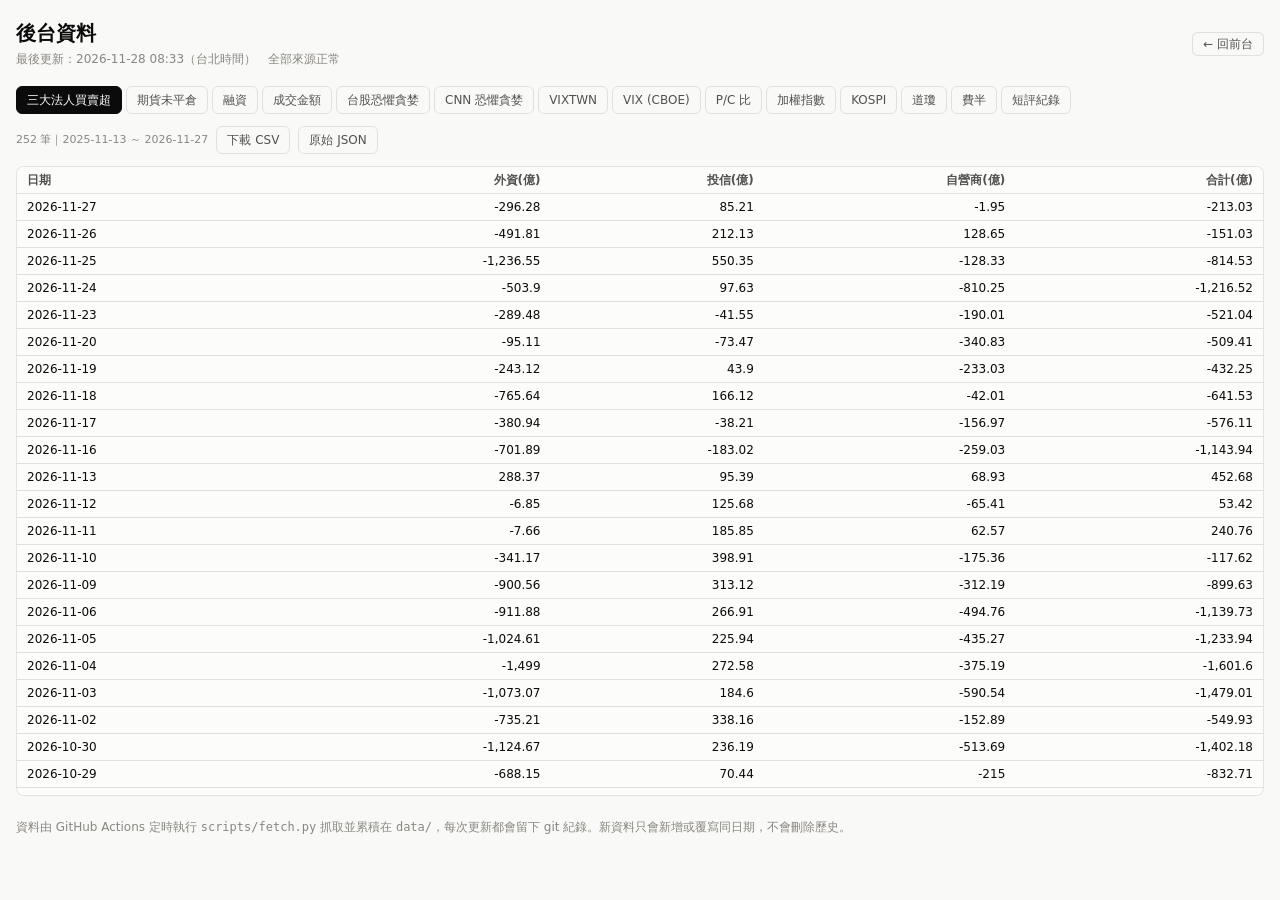
<file: admin.html>
<!doctype html>
<html lang="zh-Hant">
<head>
<meta charset="utf-8">
<meta name="viewport" content="width=device-width, initial-scale=1">
<title>後台資料｜台股盤勢儀表板</title>
<link rel="stylesheet" href="assets/style.css">
</head>
<body>
<header class="top">
  <div><h1>後台資料</h1><p class="sub" id="updated">載入中…</p></div>
  <nav><a class="btn" href="index.html">← 回前台</a></nav>
</header>
<main>
  <div class="admin-bar">
    <div class="tabs" id="sets"></div>
  </div>
  <div class="admin-bar">
    <span id="info" class="tag"></span>
    <button class="btn" id="csv" type="button">下載 CSV</button>
    <a class="btn" id="json" href="#">原始 JSON</a>
  </div>
  <div class="scroll"><table class="data" id="tbl"></table></div>
  <p class="foot">資料由 GitHub Actions 定時執行 <code>scripts/fetch.py</code> 抓取並累積在 <code>data/</code>，每次更新都會留下 git 紀錄。新資料只會新增或覆寫同日期，不會刪除歷史。</p>
</main>
<script>
const SETS = [
  ['institutional.json', '三大法人買賣超', { d: '日期', foreign: '外資(億)', trust: '投信(億)', dealer: '自營商(億)', total: '合計(億)' }],
  ['futures_oi.json', '期貨未平倉', { d: '日期', f_net: '外資淨額(口)', f_long: '外資多單', f_short: '外資空單', f_trade_net: '外資當日交易淨額', t_net: '投信淨額', d_net: '自營淨額' }],
  ['margin.json', '融資', { d: '日期', tse_buy: '上市買進(張)', tse_sell: '上市賣出', tse_redeem: '上市現償', tse_bal: '上市餘額(張)', tse_amt: '上市金額(億)', otc_buy: '上櫃買進(張)', otc_sell: '上櫃賣出', otc_redeem: '上櫃現償', otc_bal: '上櫃餘額(張)', otc_amt: '上櫃金額(億)', tse_mr: '上市維持率(%)', otc_mr: '上櫃維持率(%)' }],
  ['turnover.json', '成交金額', { d: '日期', amt: '成交金額(億)', shares: '成交股數(億股)' }],
  ['twn_fear.json', '台股恐懼貪婪', { d: '日期', score: '指數', rating: '評等', momentum: '動能', vix: '波動率', pcr: 'P/C比', fut: '外資期貨', spot10: '外資現貨10日', margin: '融資變化' }],
  ['cnn_fear_greed.json', 'CNN 恐懼貪婪', { d: '日期', score: '指數', rating: '評等' }],
  ['vixtwn.json', 'VIXTWN', { d: '日期', vix: 'VIXTWN' }],
  ['vix_us.json', 'VIX (CBOE)', { d: '日期', vix: 'VIX 收盤', o: '開', h: '高', l: '低' }],
  ['pcr.json', 'P/C 比', { d: '日期', pc_vol: '成交量比(%)', pc_oi: '未平倉比(%)' }],
  ['index_TWII.json', '加權指數', { d: '日期', o: '開', h: '高', l: '低', c: '收', v: '成交金額(億)' }], ['index_KS11.json', 'KOSPI', null],
  ['index_DJI.json', '道瓊', null], ['index_SOX.json', '費半', null],
  ['commentary_log.json', '短評紀錄', { d: '時段', source: '來源', headline: '總結', body: '內容' }],
];
const OHLC = { d: '日期', o: '開', h: '高', l: '低', c: '收', v: '成交量' };
const $ = (s) => document.querySelector(s);
const esc = (s) => String(s ?? '').replace(/[&<>"]/g, (c) => ({ '&': '&amp;', '<': '&lt;', '>': '&gt;', '"': '&quot;' }[c]));
let cur = { rows: [], cols: {}, file: '' };

async function show(i) {
  const [file, , cols] = SETS[i];
  const r = await fetch(`data/${file}?t=${Date.now()}`);
  const rows = r.ok ? await r.json() : [];
  cur = { rows, cols: cols || OHLC, file };
  const keys = Object.keys(cur.cols);
  $('#info').textContent = rows.length ? `${rows.length} 筆｜${rows[0].d} ～ ${rows[rows.length - 1].d}` : '尚無資料';
  $('#json').href = `data/${file}`;
  const num = (v) => typeof v === 'number' ? v.toLocaleString('en-US', { maximumFractionDigits: 2 }) : esc(v);
  $('#tbl').innerHTML = `<thead><tr>${keys.map((k) => `<th>${cur.cols[k]}</th>`).join('')}</tr></thead><tbody>` +
    [...rows].reverse().map((row) => `<tr>${keys.map((k) => `<td>${num(row[k])}</td>`).join('')}</tr>`).join('') + '</tbody>';
}
$('#csv').addEventListener('click', () => {
  const keys = Object.keys(cur.cols);
  const q = (v) => `"${String(v ?? '').replaceAll('"', '""')}"`;
  const csv = '﻿' + [keys.map((k) => q(cur.cols[k])).join(','), ...cur.rows.map((r) => keys.map((k) => q(r[k])).join(','))].join('\n');
  const a = document.createElement('a');
  a.href = URL.createObjectURL(new Blob([csv], { type: 'text/csv' }));
  a.download = cur.file.replace('.json', '.csv');
  a.click();
});
const sets = $('#sets');
sets.innerHTML = SETS.map((s, i) => `<button type="button" aria-pressed="${i === 0}">${s[1]}</button>`).join('');
sets.addEventListener('click', (e) => {
  const b = e.target.closest('button');
  if (!b) return;
  [...sets.children].forEach((c) => c.setAttribute('aria-pressed', c === b));
  show([...sets.children].indexOf(b));
});
fetch(`data/meta.json?t=${Date.now()}`).then((r) => r.json()).then((m) => {
  $('#updated').innerHTML = `最後更新：${esc(m.updated)}（台北時間）` +
    (m.errors?.length ? `<br><span class="err">失敗來源：${m.errors.map(esc).join('；')}</span>` : '　全部來源正常');
}).catch(() => { $('#updated').textContent = '尚無資料'; });
show(0);
</script>
</body>
</html>
</file>
<file: assets/style.css>
:root {
  color-scheme: light;
  --page: #f9f9f7; --surface: #fcfcfb; --ink: #0b0b0b; --ink2: #52514e; --muted: #898781;
  --grid: #e1e0d9; --axis: #c3c2b7; --border: rgba(11,11,11,.10);
  --up: #d03b3b; --down: #008300; --accent: #2a78d6; --neutral: #898781;
  --wash: rgba(11,11,11,.05);
  --ma5: #2a78d6; --ma10: #eda100; --ma20: #6250d6; --bb: #898781;
  --fear2: #1c5cab; --fear1: #86b6ef; --mid: #d9d8d2; --greed1: #ef9a9a; --greed2: #d03b3b;
}
@media (prefers-color-scheme: dark) {
  :root {
    color-scheme: dark;
    --page: #0d0d0d; --surface: #1a1a19; --ink: #f0efec; --ink2: #c3c2b7; --muted: #898781;
    --grid: #2c2c2a; --axis: #383835; --border: rgba(255,255,255,.10);
    --up: #e66767; --down: #0ca30c; --accent: #3987e5; --neutral: #898781;
    --wash: rgba(255,255,255,.07);
    --ma5: #3987e5; --ma10: #c98500; --ma20: #9085e9; --bb: #898781;
    --fear2: #3987e5; --fear1: #1c5cab; --mid: #383835; --greed1: #9c3636; --greed2: #e66767;
  }
}
* { box-sizing: border-box; }
body { margin: 0; background: var(--page); color: var(--ink);
  font: 14px/1.5 system-ui, -apple-system, "Segoe UI", "PingFang TC", "Noto Sans TC", "Microsoft JhengHei", sans-serif; }
main, .top { max-width: 1400px; margin: 0 auto; padding: 0 16px; }
.top { display: flex; justify-content: space-between; align-items: center; padding-top: 18px; padding-bottom: 6px; gap: 12px; }
h1 { font-size: 20px; margin: 0; }
h2 { font-size: 15px; margin: 0; }
h2.sec { margin: 22px 0 8px; color: var(--ink2); font-weight: 600; }
.sub { margin: 2px 0 0; color: var(--muted); font-size: 12px; }
.btn, .tabs button { font: inherit; font-size: 12px; color: var(--ink2); background: transparent; border: 1px solid var(--border);
  border-radius: 6px; padding: 4px 10px; cursor: pointer; text-decoration: none; white-space: nowrap; }
.btn:hover, .tabs button:hover { background: var(--wash); }
.tabs { display: flex; gap: 4px; flex-wrap: wrap; }
.tabs button[aria-pressed="true"] { background: var(--ink); color: var(--surface); border-color: var(--ink); }
.grid { display: grid; gap: 12px; }
.g2 { grid-template-columns: repeat(2, minmax(0, 1fr)); }
@media (max-width: 900px) { .g2 { grid-template-columns: minmax(0, 1fr); } }
.card { background: var(--surface); border: 1px solid var(--border); border-radius: 10px; padding: 14px; min-width: 0; }
.card-head { display: flex; justify-content: space-between; align-items: center; gap: 8px; flex-wrap: wrap; margin-bottom: 8px; }
.tag { font-size: 11px; color: var(--muted); }
.chart { height: 260px; position: relative; }
.chart.tall { height: 300px; }
.legend { font-size: 12px; color: var(--ink2); min-height: 18px; margin: 4px 0; font-variant-numeric: tabular-nums; }
.legend b { color: var(--ink); font-weight: 600; }
.price { display: flex; align-items: baseline; gap: 10px; flex-wrap: wrap; }
.price .v { font-size: 24px; font-weight: 650; font-variant-numeric: tabular-nums; }
.up { color: var(--up); } .down { color: var(--down); } .flat { color: var(--ink2); }
.tiles { display: grid; grid-template-columns: repeat(auto-fit, minmax(105px, 1fr)); gap: 8px; margin: 8px 0 10px; }
.tile { background: var(--wash); border-radius: 8px; padding: 8px 10px; }
.tile .k { font-size: 11px; color: var(--ink2); }
.tile .n { font-size: 18px; font-weight: 650; font-variant-numeric: tabular-nums; }
.tile .u { font-size: 11px; color: var(--muted); font-weight: 400; margin-left: 2px; }
.tile .s { font-size: 11px; color: var(--muted); }
table.mini { width: 100%; border-collapse: collapse; font-size: 12.5px; font-variant-numeric: tabular-nums; margin: 6px 0 10px; }
table.mini th, table.mini td { padding: 5px 6px; text-align: right; border-bottom: 1px solid var(--grid); }
table.mini th { color: var(--ink2); font-weight: 500; }
table.mini th:first-child, table.mini td:first-child { text-align: left; }
/* AI */
.ai .headline { font-size: 17px; font-weight: 650; margin: 2px 0 8px; }
.ai-body p { margin: 4px 0; color: var(--ink2); }
.ai-body p b { color: var(--ink); }
/* fear gauge */
.gauge-row { display: flex; align-items: baseline; gap: 10px; }
.gauge-row .score { font-size: 40px; font-weight: 700; line-height: 1; font-variant-numeric: tabular-nums; }
.gauge-row .rating { font-size: 16px; font-weight: 600; }
.meter { position: relative; margin: 12px 0 22px; }
.meter .track { display: grid; grid-template-columns: 25fr 20fr 10fr 20fr 25fr; gap: 2px; height: 10px; }
.meter .track i { border-radius: 3px; }
.meter .track i:nth-child(1) { background: var(--fear2); } .meter .track i:nth-child(2) { background: var(--fear1); }
.meter .track i:nth-child(3) { background: var(--mid); } .meter .track i:nth-child(4) { background: var(--greed1); }
.meter .track i:nth-child(5) { background: var(--greed2); }
.meter .pin { position: absolute; top: -4px; width: 4px; height: 18px; background: var(--ink); border-radius: 2px;
  transform: translateX(-2px); box-shadow: 0 0 0 2px var(--surface); }
.meter .labels { display: flex; justify-content: space-between; font-size: 11px; color: var(--muted); margin-top: 4px; }
.comps { font-size: 12px; margin: 4px 0 10px; }
.comps .row { display: grid; grid-template-columns: 150px 1fr 34px; gap: 8px; align-items: center; padding: 2px 0; color: var(--ink2); }
.comps .bar { height: 6px; background: var(--wash); border-radius: 3px; position: relative; }
.comps .bar i { position: absolute; left: 0; top: 0; bottom: 0; background: var(--accent); border-radius: 3px; }
.comps .row span:last-child { text-align: right; font-variant-numeric: tabular-nums; color: var(--ink); }
.note { font-size: 11px; color: var(--muted); margin: 6px 0 0; }
.foot { color: var(--muted); font-size: 12px; margin: 22px 0 32px; }
/* admin */
.admin-bar { display: flex; gap: 8px; flex-wrap: wrap; align-items: center; margin: 12px 0; }
.scroll { overflow: auto; max-height: 70vh; border: 1px solid var(--border); border-radius: 8px; background: var(--surface); }
table.data { border-collapse: collapse; font-size: 12px; font-variant-numeric: tabular-nums; width: 100%; }
table.data th, table.data td { padding: 4px 10px; text-align: right; white-space: nowrap; border-bottom: 1px solid var(--grid); }
table.data th { position: sticky; top: 0; background: var(--surface); color: var(--ink2); font-weight: 600; }
table.data td:first-child, table.data th:first-child { text-align: left; }
.err { color: var(--up); }
.xscroll { overflow-x: auto; }
.xscroll table.mini { min-width: 540px; }
.toggles { margin-bottom: 4px; }
.sw { display: inline-block; width: 10px; height: 3px; border-radius: 2px; margin-right: 4px; vertical-align: middle; }
.legend.ind { font-size: 11.5px; }
.chart.tall { height: 360px; }
/* 游庭澔邏輯模擬 */
:root { --yu-buy: #12843a; --yu-sell: #d03b3b; --yu-bond: #c77700; --yu-pledge: #7c3aed; --yu-pause: #898781; --yu-wait: #d99a00; --yu-j: #0e8f8f; }
@media (prefers-color-scheme: dark) { :root { --yu-buy: #35c46a; --yu-sell: #e66767; --yu-bond: #e6a23c; --yu-pledge: #a78bfa; --yu-pause: #898781; --yu-wait: #e6b93c; --yu-j: #3fc6c6; } }
.yu-ai { margin-top: 12px; padding-top: 12px; border-top: 1px solid var(--grid); }
.yu-head { display: flex; align-items: center; gap: 8px; flex-wrap: wrap; margin-bottom: 8px; }
.yu-head .verdict { font-weight: 650; font-size: 15px; }
.lamp { display: inline-block; width: 12px; height: 12px; border-radius: 50%; background: var(--yu-pause); flex: none; }
.lamp.green { background: var(--yu-buy); box-shadow: 0 0 0 3px color-mix(in srgb, var(--yu-buy) 25%, transparent); }
.lamp.yellow { background: var(--yu-wait); } .lamp.red { background: var(--yu-sell); }
.lamp.big { width: 16px; height: 16px; }
.yu-mk { display: grid; grid-template-columns: repeat(auto-fit, minmax(260px, 1fr)); gap: 8px; margin-bottom: 8px; }
.yu-mk .m { background: var(--wash); border-radius: 8px; padding: 8px 10px; border-left: 4px solid var(--yu-pause); }
.yu-mk .m.green { border-left-color: var(--yu-buy); background: color-mix(in srgb, var(--yu-buy) 12%, transparent); }
.yu-mk .m.yellow { border-left-color: var(--yu-wait); } .yu-mk .m.red { border-left-color: var(--yu-sell); }
.yu-mk .m .t { display: flex; align-items: center; gap: 6px; font-weight: 650; }
.yu-mk .m .d { font-size: 12px; color: var(--ink2); margin-top: 2px; }
.chips { display: flex; flex-wrap: wrap; gap: 6px; margin-bottom: 8px; }
.chip { display: inline-flex; align-items: center; gap: 5px; font-size: 12px; padding: 3px 9px; border-radius: 99px;
  border: 1px solid var(--border); color: var(--ink2); font-variant-numeric: tabular-nums; }
.chip b { color: var(--ink); }
.chip .lamp { width: 8px; height: 8px; box-shadow: none; }
.chip.hit { border-color: var(--yu-buy); } .chip.stop { border-color: var(--yu-sell); }
.yu-ai p { margin: 4px 0; color: var(--ink2); }
.yu-filters { display: flex; flex-wrap: wrap; gap: 12px; font-size: 12.5px; color: var(--ink2); margin: 2px 0 6px; }
.yu-filters label { display: inline-flex; align-items: center; gap: 4px; cursor: pointer; }
.yu-key { display: flex; flex-wrap: wrap; gap: 12px; font-size: 12px; color: var(--ink2); margin: 6px 0 10px; }
.chart.yu { height: 420px; }
.chart.yu-al { height: 110px; }
.yu-scroll { overflow: auto; max-height: 520px; border: 1px solid var(--border); border-radius: 8px; }
table.yu { border-collapse: collapse; width: 100%; min-width: 820px; font-size: 12.5px; }
table.yu th, table.yu td { padding: 6px 8px; border-bottom: 1px solid var(--grid); text-align: left; vertical-align: top; }
table.yu th { position: sticky; top: 0; background: var(--surface); color: var(--ink2); font-weight: 600; z-index: 1; }
table.yu td.n { white-space: nowrap; font-variant-numeric: tabular-nums; }
table.yu tr.hl td { background: color-mix(in srgb, var(--yu-wait) 22%, transparent); }
table.yu tr { cursor: pointer; }
.yu-no { display: inline-flex; min-width: 22px; height: 22px; padding: 0 5px; border-radius: 11px; align-items: center; justify-content: center;
  color: #fff; font-size: 11px; font-weight: 700; }
</file>
